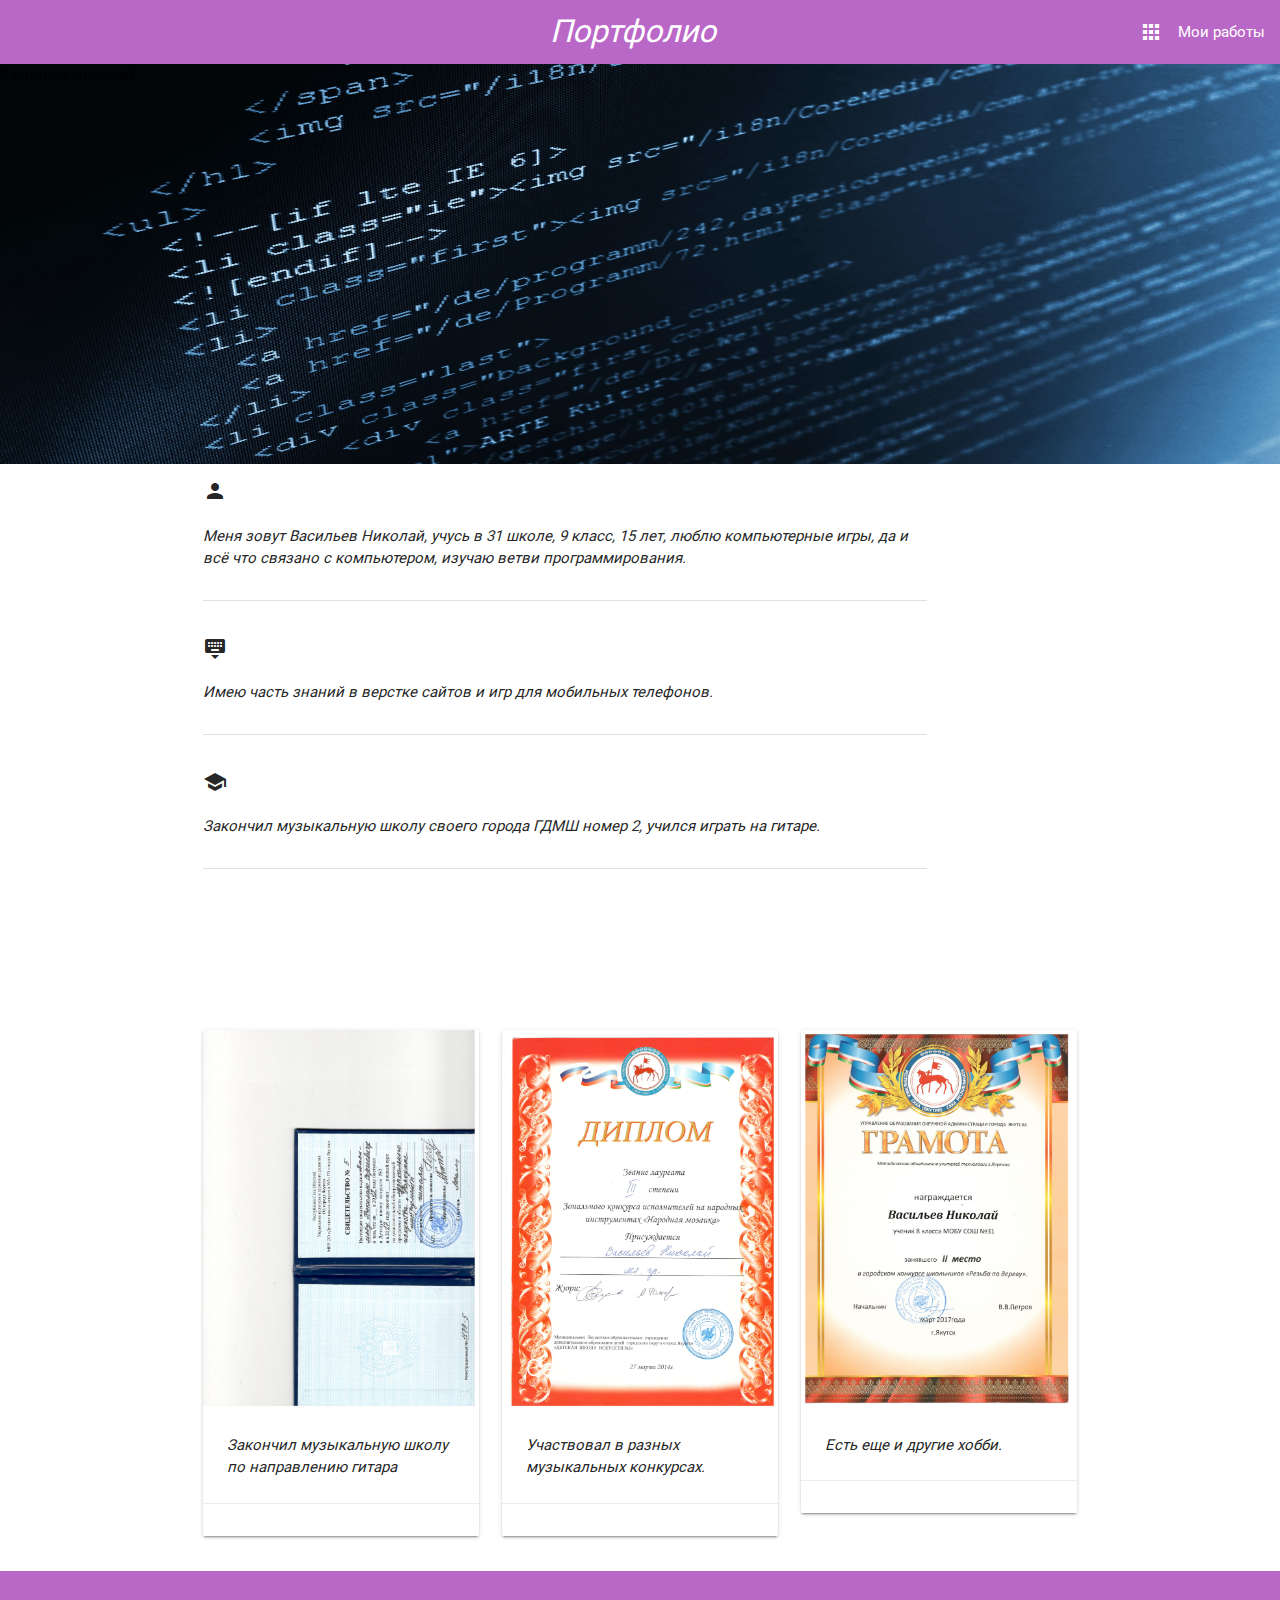
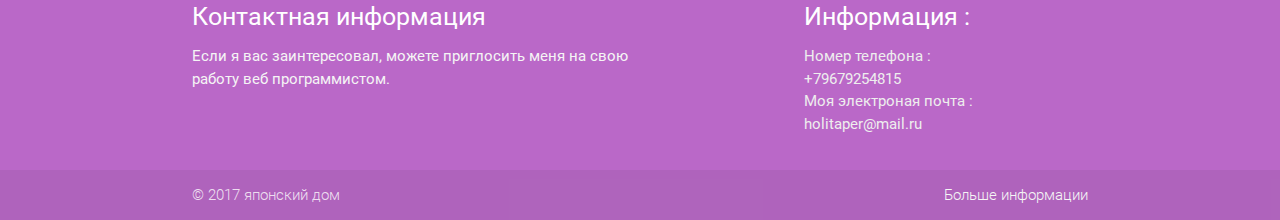
<file: index.html>
<!DOCTYPE html>
<html lang="en">

<head>
  <meta charset="UTF-8">
  <title>Portfolio</title>
  <link type="text/css" href="aos-master/dist/aos.css" rel="stylesheet">
  <link href="https://fonts.googleapis.com/icon?family=Material+Icons" rel="stylesheet">
  <link type="text/css" href="materialize/css/materialize.css" rel="stylesheet">
  <link type="text/css" href="style.css" rel="stylesheet">
  <meta name="viewport" content="width=device-width, user-scalable=no, initial-scale=1.0, maximum-scale=1.0, minimum-scale=1.0">
  <link type="text/css" href="drop-theme-arrows.min.css" rel="stylesheet">
</head>

<body>
  <nav>
    <div class="nav-wrapper purple lighten-2">
      <a href="#" class="brand-logo">Портфолио</a>
      <ul id="nav-mobile" class="right hide-on-med-and-down">
      <div>
      	
      	<li><a href="myjobs.html"><i class="material-icons left">apps</i>Мои работы</a></li>
      </div>
	  	
	  </ul>
    </div>
	  
	 
  </nav>
  <div class="block">Васильев Николай</div>
  <div class="row container" data-aos="zoom-in" data-aos-duration="3000">
    <div class="col s12 m10">
      <div class="section">
        <i class="material-icons">person</i>
        <p class = "text">Меня зовут Васильев Николай, учусь в 31 школе, 9 класс, 15 лет, люблю компьютерные игры, да и всё что связано с компьютером, изучаю ветви программирования.</p>
      </div>
      <div class="divider"></div>
    </div>
  </div>
  <div class="row container" data-aos="zoom-in-up" data-aos-duration="3000">
    <div class="col s12 m10">
      <div class="section">
        <i class="material-icons">keyboard_hide</i>
        <p class = "text">Имею часть знаний в верстке сайтов и игр для мобильных телефонов.</p>
      </div>
      <div class="divider"></div>
    </div>
  </div>
  <div class="row container" data-aos="zoom-in-down" data-aos-duration="3000">
    <div class="col s12 m10">
      <div class="section">
        <i class="material-icons">school</i>
        <p class = "text">Закончил музыкальную школу своего города ГДМШ номер 2, учился играть на гитаре.</p>
      </div>
      <div class="divider"></div>
    </div>
  </div>
  <div class="row container" data-aos="zoom-in-up" data-aos-duration="3000">
    <div class="col s12 m10">
      <div class="section">
        <i class="material-icons">web</i>
        <p class = "text">В будущем хочу работать web программистом конкретно заниматься frontend</p>
      </div>
      <div class="divider"></div>
    </div>
  </div>
      <div class="row container">
            <div class="col s12 m4">
                <div class="card">
            <div class="card-image">
              <img src="img/1.png">
             
            </div>
            <div class="card-content">
              <p class = "text">Закончил музыкальную школу по направлению гитара</p>
            </div>
            <div class="card-action">
              
            </div>
          </div>
            </div>
         <div class="col s12 m4">
                <div class="card">
            <div class="card-image">
              <img src="img/2.png">
              <span class="card-title">Card Title</span>
            </div>
            <div class="card-content">
              <p class = "text">Участвовал в разных музыкальных конкурсах.
            </div>
            <div class="card-action">
           
            </div>
          </div>
            </div>
         <div class="col s12 m4">
                <div class="card">
            <div class="card-image">
              <img src="img/3.png">
     
            </div>
            <div class="card-content">
              <p class = "text">Есть еще и другие хобби.</p>
            </div>
            <div class="card-action">
            
            </div>
          </div>
            </div>
      </div>
  <footer class="page-footer purple lighten-2">
    <div class="container">
      <div class="row">
        <div class="col l6 s12">
          <h5 class="white-text">Контактная информация</h5>
          <p class="grey-text text-lighten-4">Если я вас заинтересовал, можете приглосить меня на свою работу веб программистом.</p>
        </div>
        <div class="col l4 offset-l2 s12">
          <h5 class="white-text">Информация :</h5>
          <ul>
            <li><a class="grey-text text-lighten-3" href="#!">Номер телефона :</a></li>
            <li><a class="grey-text text-lighten-3" href="#!">+79679254815</a></li>
            <li><a class="grey-text text-lighten-3" href="#!">Моя электроная почта :</a></li>
            <li><a class="grey-text text-lighten-3" href="#!">holitaper@mail.ru</a></li>
          </ul>
        </div>
      </div>
    </div>
    <div class="footer-copyright">
      <div class="container">
        © 2017 японский дом
        <a class="grey-text text-lighten-4 right" href="#!">Больше информации</a>
      </div>
    </div>
  </footer>

  <script type="text/javascript" src="https://code.jquery.com/jquery-3.2.1.min.js"></script>
  <script type="text/javascript" src="aos-master/dist/aos.js"></script>
  <script type="text/javascript" src="tether.min.js"></script>
  <script type="text/javascript" src="drop.min.js"></script>
  <script type="text/javascript" src="materialize/js/materialize.js"></script>
  <script type="text/javascript" src="script.js"></script>
</body>

</html>
</file>
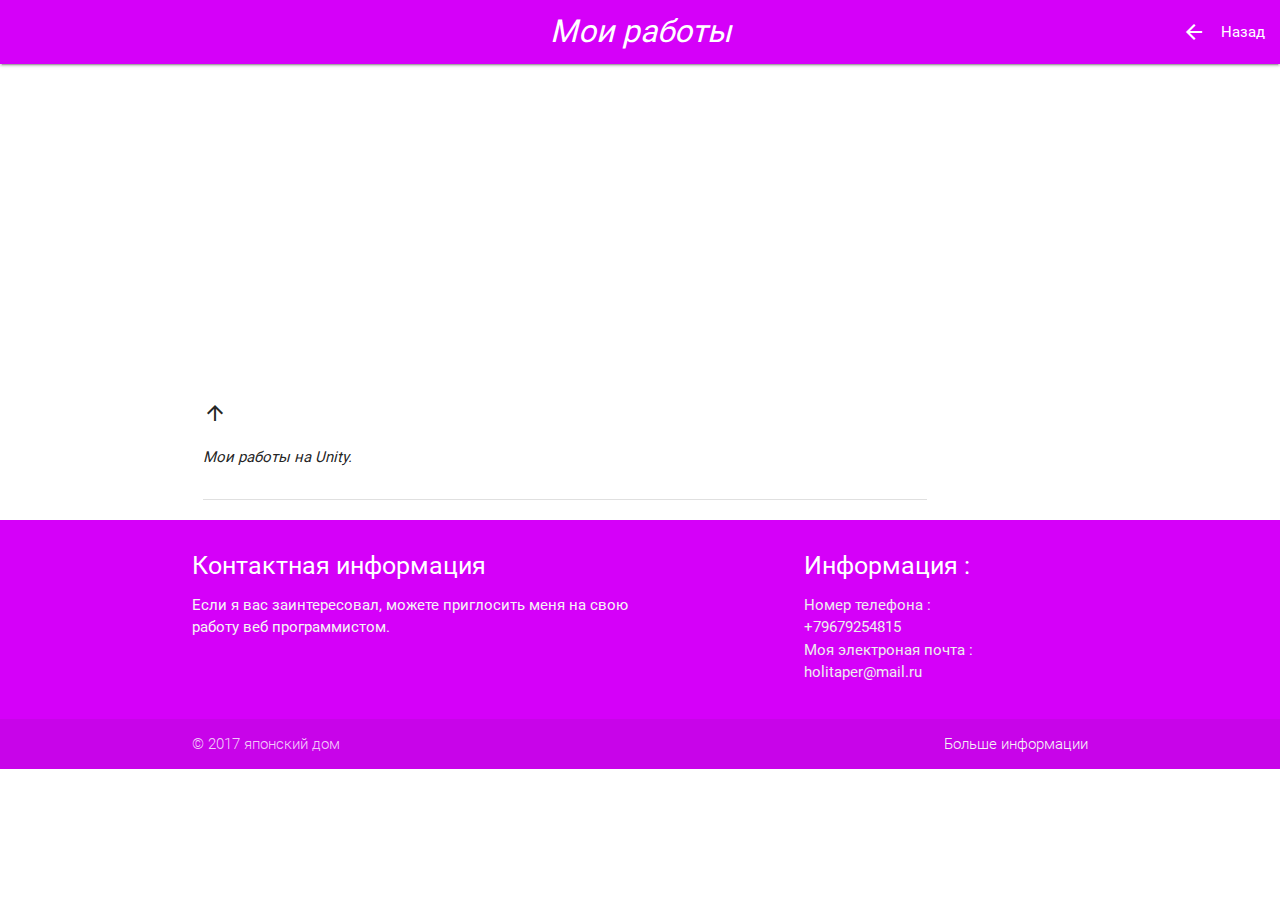
<file: myjobs.html>
<!DOCTYPE html>
<html lang="en">
<head>
	<meta charset="UTF-8">
	<title>myjobs</title>
	<link type="text/css" href="aos-master/dist/aos.css" rel="stylesheet">
  <link href="https://fonts.googleapis.com/icon?family=Material+Icons" rel="stylesheet">
  <link type="text/css" href="materialize/css/materialize.css" rel="stylesheet">
  <link type="text/css" href="style.css" rel="stylesheet">
  <meta name="viewport" content="width=device-width, user-scalable=no, initial-scale=1.0, maximum-scale=1.0, minimum-scale=1.0">
  <link type="text/css" href="drop-theme-arrows.min.css" rel="stylesheet">
</head>
<body>
	 <nav>
		<div class="nav-wrapper purple accent-3">
		  <a href="#" class="brand-logo">Мои работы</a>
		  <ul id="nav-mobile" class="right hide-on-med-and-down">
			  <li><a href="index.html"><i class="material-icons left">arrow_back</i>Назад</a></li>
		  </ul>
		</div>
	  </nav>
	  <iframe width="560" height="315" margin-left: 35% src="https://www.youtube.com/embed/Ejbo-IQBbSM" frameborder="0" allow="autoplay; encrypted-media" allowfullscreen></iframe>
	  <div class="row container" data-aos="zoom-in" data-aos-duration="3000">
    <div class="col s12 m10">
      <div class="section">
        <i class="material-icons">arrow_upward</i>
        <p class = "text">Мои работы на Unity.</p>
      </div>
      <div class="divider"></div>
    </div>
  </div>
<footer class="page-footer purple accent-3">
    <div class="container">
      <div class="row">
        <div class="col l6 s12">
          <h5 class="white-text">Контактная информация</h5>
          <p class="grey-text text-lighten-4">Если я вас заинтересовал, можете приглосить меня на свою работу веб программистом.</p>
        </div>
        <div class="col l4 offset-l2 s12">
          <h5 class="white-text">Информация :</h5>
          <ul>
            <li><a class="grey-text text-lighten-3" href="#!">Номер телефона :</a></li>
            <li><a class="grey-text text-lighten-3" href="#!">+79679254815</a></li>
            <li><a class="grey-text text-lighten-3" href="#!">Моя электроная почта :</a></li>
            <li><a class="grey-text text-lighten-3" href="#!">holitaper@mail.ru</a></li>
          </ul>
        </div>
      </div>
    </div>
    <div class="footer-copyright">
      <div class="container">
        © 2017 японский дом
        <a class="grey-text text-lighten-4 right" href="#!">Больше информации</a>
      </div>
    </div>
  </footer>
    <script type="text/javascript" src="https://code.jquery.com/jquery-3.2.1.min.js"></script>
  <script type="text/javascript" src="aos-master/dist/aos.js"></script>
  <script type="text/javascript" src="tether.min.js"></script>
  <script type="text/javascript" src="drop.min.js"></script>
  <script type="text/javascript" src="materialize/js/materialize.js"></script>
  <script type="text/javascript" src="script.js"></script>
</body>
</html>
</file>
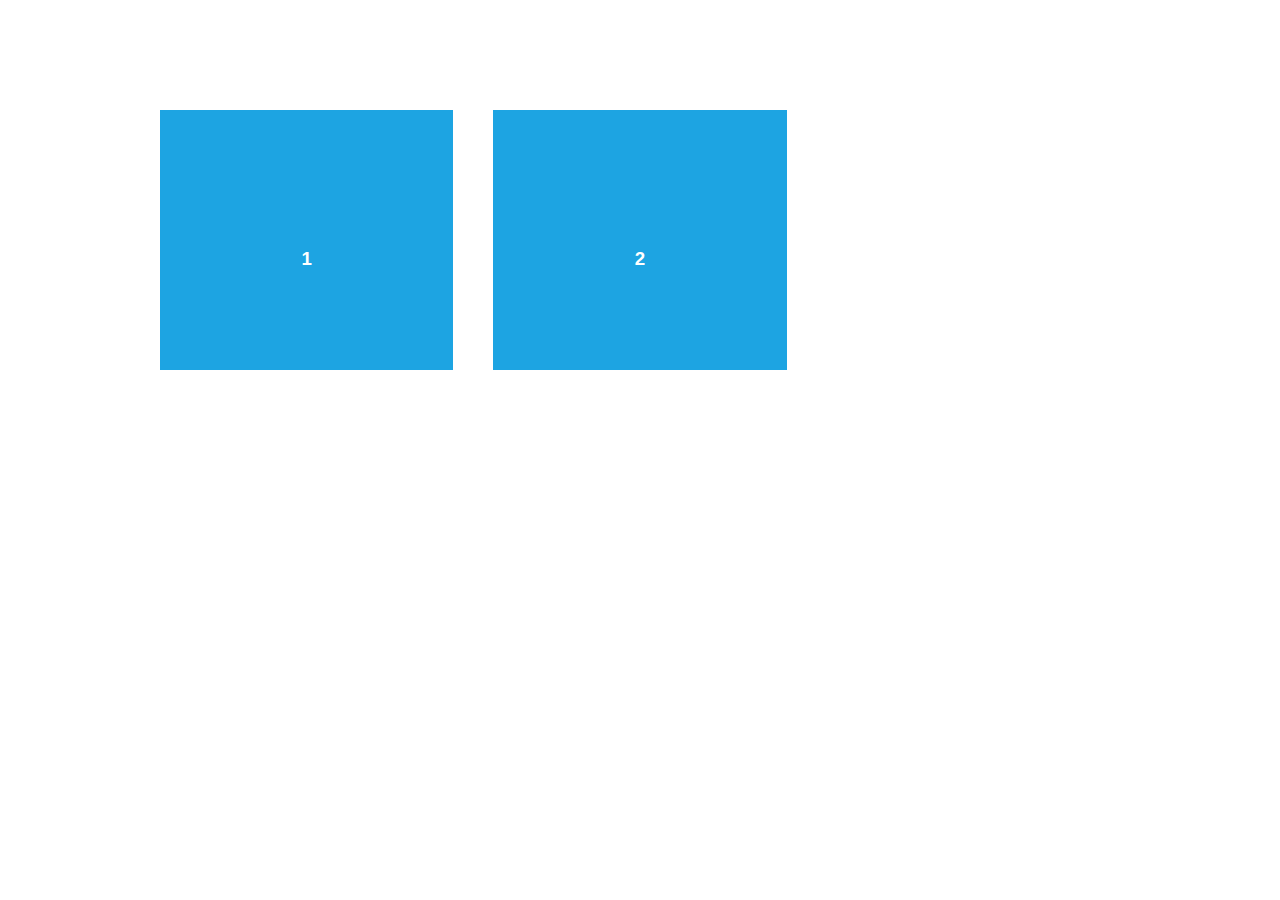
<file: aos-master/demo/async.html>
<!DOCTYPE html>
<html>
  <head>
    <meta charset="utf-8">
    <title>AOS - Animate on scroll library</title>
    <meta name="viewport" content="width=device-width">
    <link rel="stylesheet" href="css/styles.css" />
    <link rel="stylesheet" href="../dist/aos.css" />
  </head>
  <body>
    <div id="aos-demo" class="aos-all"></div>

    <script src="../dist/aos.js"></script>
    <script>
      AOS.init({
        easing: 'ease-in-out-sine'
      });

      setInterval(addItem, 300);

      var itemsCounter = 1;
      var container = document.getElementById('aos-demo');

      function addItem () {
        if (itemsCounter > 42) return;
        var item = document.createElement('div');
        item.classList.add('aos-item');
        item.setAttribute('data-aos', 'fade-up');
        item.innerHTML = '<div class="aos-item__inner"><h3>' + itemsCounter + '</h3></div>';
        container.appendChild(item);
        itemsCounter++;
      }
    </script>
  </body>
</html>
</file>
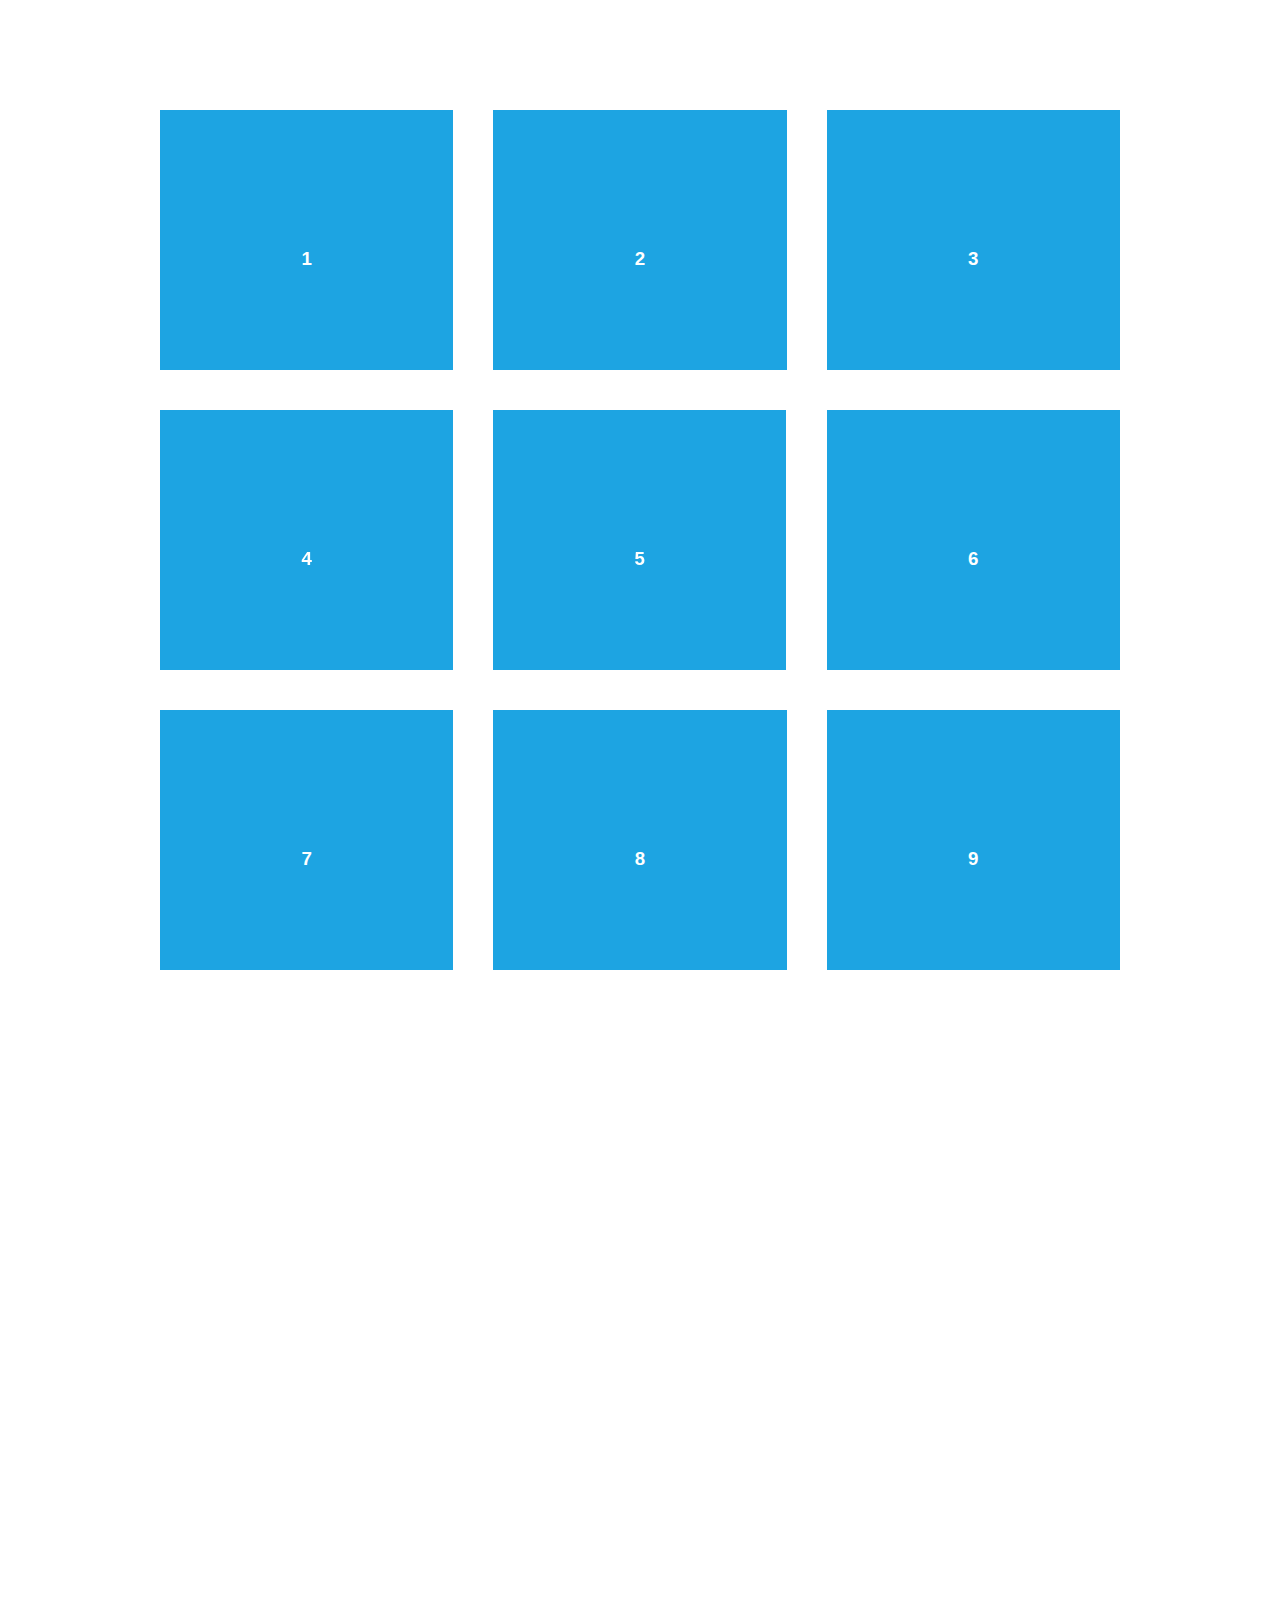
<file: aos-master/demo/simple.html>
<!DOCTYPE html>
<html>
  <head>
    <meta charset="utf-8">
    <title>AOS - Animate on scroll library</title>
    <meta name="viewport" content="width=device-width">
    <link rel="stylesheet" href="css/styles.css" />
    <link rel="stylesheet" href="../dist/aos.css" />
    <!--[if lt IE 9]>
    <script src="//html5shiv.googlecode.com/svn/trunk/html5.js"></script>
    <![endif]-->
  </head>
  <body>
    <div id="transcroller-body" class="aos-all">
      <div class="aos-item" data-aos="fade-up">
        <div class="aos-item__inner"><h3>1</h3></div>
      </div>
      <div class="aos-item" data-aos="fade-down">
        <div class="aos-item__inner"><h3>2</h3></div>
      </div>
      <div class="aos-item" data-aos="zoom-out-down">
        <div class="aos-item__inner"><h3>3</h3></div>
      </div>
      <div class="aos-item" data-aos="flip-down">
        <div class="aos-item__inner"><h3>4</h3></div>
      </div>
      <div class="aos-item" data-aos="flip-up">
        <div class="aos-item__inner"><h3>5</h3></div>
      </div>
      <div class="aos-item" data-aos="fade-down">
        <div class="aos-item__inner"><h3>6</h3></div>
      </div>
      <div class="aos-item" data-aos="fade-in">
        <div class="aos-item__inner"><h3>7</h3></div>
      </div>
      <div class="aos-item" data-aos="fade-down">
        <div class="aos-item__inner"><h3>8</h3></div>
      </div>
      <div class="aos-item" data-aos="fade-in">
        <div class="aos-item__inner"><h3>9</h3></div>
      </div>
      <div class="aos-item" data-aos="fade-down">
        <div class="aos-item__inner"><h3>10</h3></div>
      </div>
      <div class="aos-item" data-aos="fade-up">
        <div class="aos-item__inner"><h3>11</h3></div>
      </div>
      <div class="aos-item" data-aos="fade-down">
        <div class="aos-item__inner"><h3>12</h3></div>
      </div>
      <div class="aos-item" data-aos="fade-in">
        <div class="aos-item__inner"><h3>13</h3></div>
      </div>
      <div class="aos-item" data-aos="fade-up">
        <div class="aos-item__inner"><h3>14</h3></div>
      </div>
      <div class="aos-item" data-aos="fade-in">
        <div class="aos-item__inner"><h3>15</h3></div>
      </div>
      <div class="aos-item" data-aos="fade-up">
        <div class="aos-item__inner"><h3>16</h3></div>
      </div>
      <div class="aos-item" data-aos="fade-down">
        <div class="aos-item__inner"><h3>17</h3></div>
      </div>
      <div class="aos-item" data-aos="fade-up">
        <div class="aos-item__inner"><h3>18</h3></div>
      </div>
      <div class="aos-item" data-aos="zoom-out">
        <div class="aos-item__inner"><h3>19</h3></div>
      </div>
      <div class="aos-item" data-aos="fade-up">
        <div class="aos-item__inner"><h3>20</h3></div>
      </div>
      <div class="aos-item" data-aos="zoom-out">
        <div class="aos-item__inner"><h3>21</h3></div>
      </div>
      <div class="aos-item" data-aos="fade-in">
        <div class="aos-item__inner"><h3>22</h3></div>
      </div>
      <div class="aos-item" data-aos="zoom-out-up">
        <div class="aos-item__inner"><h3>23</h3></div>
      </div>
      <div class="aos-item" data-aos="zoom-out-down">
        <div class="aos-item__inner"><h3>24</h3></div>
      </div>
      <div class="aos-item" data-aos="fade-in">
        <div class="aos-item__inner"><h3>25</h3></div>
      </div>
      <div class="aos-item" data-aos="fade-in">
        <div class="aos-item__inner"><h3>26</h3></div>
      </div>
      <div class="aos-item" data-aos="fade-in">
        <div class="aos-item__inner"><h3>27</h3></div>
      </div>
      <div class="aos-item" data-aos="fade-in">
        <div class="aos-item__inner"><h3>28</h3></div>
      </div>
      <div class="aos-item" data-aos="fade-in">
        <div class="aos-item__inner"><h3>29</h3></div>
      </div>
      <div class="aos-item" data-aos="fade-in">
        <div class="aos-item__inner"><h3>30</h3></div>
      </div>
      <div class="aos-item" data-aos="fade-in">
        <div class="aos-item__inner"><h3>31</h3></div>
      </div>
      <div class="aos-item" data-aos="fade-in">
        <div class="aos-item__inner"><h3>32</h3></div>
      </div>
      <div class="aos-item" data-aos="fade-in">
        <div class="aos-item__inner"><h3>33</h3></div>
      </div>
      <div class="aos-item" data-aos="fade-in">
        <div class="aos-item__inner"><h3>34</h3></div>
      </div>
      <div class="aos-item" data-aos="fade-in">
        <div class="aos-item__inner"><h3>35</h3></div>
      </div>
      <div class="aos-item" data-aos="fade-in">
        <div class="aos-item__inner"><h3>36</h3></div>
      </div>
      <div class="aos-item" data-aos="fade-in">
        <div class="aos-item__inner"><h3>37</h3></div>
      </div>
      <div class="aos-item" data-aos="fade-in">
        <div class="aos-item__inner"><h3>38</h3></div>
      </div>
      <div class="aos-item" data-aos="fade-in">
        <div class="aos-item__inner"><h3>39</h3></div>
      </div>
      <div class="aos-item" data-aos="fade-in">
        <div class="aos-item__inner"><h3>40</h3></div>
      </div>
      <div class="aos-item" data-aos="fade-in">
        <div class="aos-item__inner"><h3>41</h3></div>
      </div>
      <div class="aos-item" data-aos="fade-in">
        <div class="aos-item__inner"><h3>42</h3></div>
      </div>
    </div>

    <script src="../dist/aos.js"></script>
    <script>
      AOS.init({
        easing: 'ease-in-out-sine'
      });
    </script>

    <!-- <script src="//cdnjs.cloudflare.com/ajax/libs/require.js/2.1.11/require.min.js"></script>
    <script>
      requirejs.config({
          baseUrl: '../dist',
      });

      require(['aos'], function(AOS){
          AOS.init({
              easing: 'ease-in-out-sine'
          });
      });
    </script> -->
  </body>
</html>
</file>
<file: aos-master/test/fixtures/aos-offset.fixture.html>
<!DOCTYPE html>
<html>
  <head>
    <title></title>
    <style type="text/css">
      * {box-sizing: border-box;}
      body {
        margin: 0; padding: 0 20px; text-align: center;
      }
      .aos-item {
        width: 100%; height: 130px; margin: 0 0 20px 0; background: #ccc;
      }
    </style>
  </head>
  <body class="body">
    <div class="aos-item aos-item--1" data-aos-offset="50" data-aos="fade"></div>
    <div class="aos-item aos-item--2" data-aos-offset="50" data-aos="fade-up"></div>
    <div class="aos-item aos-item--3" data-aos-offset="50" data-aos="fade-down"></div>
    <div class="aos-item aos-item--4" data-aos-offset="50" data-aos="fade-left"></div>
    <div class="aos-item aos-item--5" data-aos-offset="50" data-aos="fade-right"></div>
    <div class="aos-item aos-item--6" data-aos-offset="50" data-aos="flip-up"></div>
    <div class="aos-item aos-item--7" data-aos-offset="50" data-aos="flip-down"></div>
    <div class="aos-item aos-item--8" data-aos-offset="50" data-aos="flip-left"></div>
    <div class="aos-item aos-item--9" data-aos-offset="50" data-aos="flip-right"></div>
    <div class="aos-item aos-item--10" data-aos-offset="50" data-aos="zoom-in"></div>
    <div class="aos-item aos-item--11" data-aos-offset="50" data-aos="zoom-in-up"></div>
    <div class="aos-item aos-item--12" data-aos-offset="50" data-aos="zoom-in-down"></div>
    <div class="aos-item aos-item--13" data-aos-offset="50" data-aos="zoom-in-left"></div>
    <div class="aos-item aos-item--14" data-aos-offset="50" data-aos="zoom-in-right"></div>
    <div class="aos-item aos-item--15" data-aos-offset="50" data-aos="slide-up"></div>
    <div class="aos-item aos-item--16" data-aos-offset="50" data-aos="slide-down"></div>
    <div class="aos-item aos-item--17" data-aos-offset="50" data-aos="slide-left"></div>
    <div class="aos-item aos-item--18" data-aos-offset="50" data-aos="slide-right"></div>
  </body>
</html>
</file>
<file: aos-master/test/fixtures/aos.fixture.html>
<!DOCTYPE html>
<html>
  <head>
    <title></title>
    <style type="text/css">
      * {box-sizing: border-box;}
      body {
        margin: 0; padding: 0 20px; text-align: center;
      }
      .aos-item {
        width: 100%; height: 130px; margin: 0 0 20px 0; background: #ccc;
      }
    </style>
  </head>
  <body class="body">
    <div class="aos-item aos-item--1" data-aos="fade"></div>
    <div class="aos-item aos-item--2" data-aos="fade-up"></div>
    <div class="aos-item aos-item--3" data-aos="fade-down"></div>
    <div class="aos-item aos-item--4" data-aos="fade-left"></div>
    <div class="aos-item aos-item--5" data-aos="fade-right"></div>
    <div class="aos-item aos-item--6" data-aos="flip-up"></div>
    <div class="aos-item aos-item--7" data-aos="flip-down"></div>
    <div class="aos-item aos-item--8" data-aos="flip-left"></div>
    <div class="aos-item aos-item--9" data-aos="flip-right"></div>
    <div class="aos-item aos-item--10" data-aos="zoom-in"></div>
    <div class="aos-item aos-item--11" data-aos="zoom-in-up"></div>
    <div class="aos-item aos-item--12" data-aos="zoom-in-down"></div>
    <div class="aos-item aos-item--13" data-aos="zoom-in-left"></div>
    <div class="aos-item aos-item--14" data-aos="zoom-in-right"></div>
    <div class="aos-item aos-item--15" data-aos="slide-up"></div>
    <div class="aos-item aos-item--16" data-aos="slide-down"></div>
    <div class="aos-item aos-item--17" data-aos="slide-left"></div>
    <div class="aos-item aos-item--18" data-aos="slide-right"></div>
  </body>
</html>
</file>
<file: style.css>
.block{
  height: 400px;
  width: 100%;
  background-image: url(img/computer-code.jpg);
  background-repeat: no-repeat;
  background-size: 100% 100%;
}
.brand-logo{
	font-style: oblique;
	margin-left: 43%;
}
.text{
	font-style: italic;
}
</file>
<file: drop-theme-arrows.min.css>
.drop-element.drop-theme-arrows.drop-element-attached-bottom.drop-element-attached-center .drop-content,.drop-element.drop-theme-arrows.drop-element-attached-bottom.drop-element-attached-left.drop-target-attached-top .drop-content,.drop-element.drop-theme-arrows.drop-element-attached-bottom.drop-element-attached-right.drop-target-attached-top .drop-content{margin-bottom:16px}.drop-element.drop-theme-arrows.drop-element-attached-bottom.drop-element-attached-right.drop-target-attached-left .drop-content,.drop-element.drop-theme-arrows.drop-element-attached-right.drop-element-attached-middle .drop-content,.drop-element.drop-theme-arrows.drop-element-attached-top.drop-element-attached-right.drop-target-attached-left .drop-content{margin-right:16px}.drop-element,.drop-element *,.drop-element :after,.drop-element :before,.drop-element:after,.drop-element:before{box-sizing:border-box}.drop-element{position:absolute;display:none}.drop-element.drop-open{display:block}.drop-element.drop-theme-arrows{max-width:100%;max-height:100%}.drop-element.drop-theme-arrows .drop-content{border-radius:5px;position:relative;font-family:inherit;background:#eee;color:#444;padding:1em;font-size:1.1em;line-height:1.5em;-webkit-transform:translateZ(0);transform:translateZ(0);-webkit-filter:drop-shadow(0 1px 4px rgba(0, 0, 0, .2));filter:drop-shadow(0 1px 4px rgba(0, 0, 0, .2))}.drop-element.drop-theme-arrows .drop-content:before{content:"";display:block;position:absolute;width:0;height:0;border-color:transparent;border-width:16px;border-style:solid}.drop-element.drop-theme-arrows.drop-element-attached-bottom.drop-element-attached-center .drop-content:before{top:100%;left:50%;margin-left:-16px;border-top-color:#eee}.drop-element.drop-theme-arrows.drop-element-attached-top.drop-element-attached-center .drop-content{margin-top:16px}.drop-element.drop-theme-arrows.drop-element-attached-top.drop-element-attached-center .drop-content:before{bottom:100%;left:50%;margin-left:-16px;border-bottom-color:#eee}.drop-element.drop-theme-arrows.drop-element-attached-bottom.drop-element-attached-left.drop-target-attached-right .drop-content,.drop-element.drop-theme-arrows.drop-element-attached-left.drop-element-attached-middle .drop-content,.drop-element.drop-theme-arrows.drop-element-attached-top.drop-element-attached-left.drop-target-attached-right .drop-content{margin-left:16px}.drop-element.drop-theme-arrows.drop-element-attached-right.drop-element-attached-middle .drop-content:before{left:100%;top:50%;margin-top:-16px;border-left-color:#eee}.drop-element.drop-theme-arrows.drop-element-attached-left.drop-element-attached-middle .drop-content:before{right:100%;top:50%;margin-top:-16px;border-right-color:#eee}.drop-element.drop-theme-arrows.drop-element-attached-top.drop-element-attached-left.drop-target-attached-bottom .drop-content,.drop-element.drop-theme-arrows.drop-element-attached-top.drop-element-attached-right.drop-target-attached-bottom .drop-content{margin-top:16px}.drop-element.drop-theme-arrows.drop-element-attached-top.drop-element-attached-left.drop-target-attached-bottom .drop-content:before{bottom:100%;left:16px;border-bottom-color:#eee}.drop-element.drop-theme-arrows.drop-element-attached-top.drop-element-attached-right.drop-target-attached-bottom .drop-content:before{bottom:100%;right:16px;border-bottom-color:#eee}.drop-element.drop-theme-arrows.drop-element-attached-bottom.drop-element-attached-left.drop-target-attached-top .drop-content:before{top:100%;left:16px;border-top-color:#eee}.drop-element.drop-theme-arrows.drop-element-attached-bottom.drop-element-attached-right.drop-target-attached-top .drop-content:before{top:100%;right:16px;border-top-color:#eee}.drop-element.drop-theme-arrows.drop-element-attached-top.drop-element-attached-right.drop-target-attached-left .drop-content:before{top:16px;left:100%;border-left-color:#eee}.drop-element.drop-theme-arrows.drop-element-attached-top.drop-element-attached-left.drop-target-attached-right .drop-content:before{top:16px;right:100%;border-right-color:#eee}.drop-element.drop-theme-arrows.drop-element-attached-bottom.drop-element-attached-right.drop-target-attached-left .drop-content:before{bottom:16px;left:100%;border-left-color:#eee}.drop-element.drop-theme-arrows.drop-element-attached-bottom.drop-element-attached-left.drop-target-attached-right .drop-content:before{bottom:16px;right:100%;border-right-color:#eee}
</file>
<file: aos-master/demo/css/styles.css>
body {
  font-family: Helvetica,Tahoma;
}

*,
*:before,
*:after {
  box-sizing: border-box;
}

.aos-all {
  width: 1000px;
  max-width: 98%;
  margin: 10vh auto 0 auto;
}

.aos-item {
  display: inline-block;
  float: left;
  width: 33.3333%;
  height: 300px;
  padding: 20px;
}

.aos-item__inner {
  position: relative;
  width: 100%;
  height: 100%;
  float: left;
  background: #1da4e2;
  line-height: 260px;
  text-align: center;
  color: #fff;
}

@media screen and (max-width: 800px) {
  .aos-item {
    width: 50%;
  }
}
</file>
